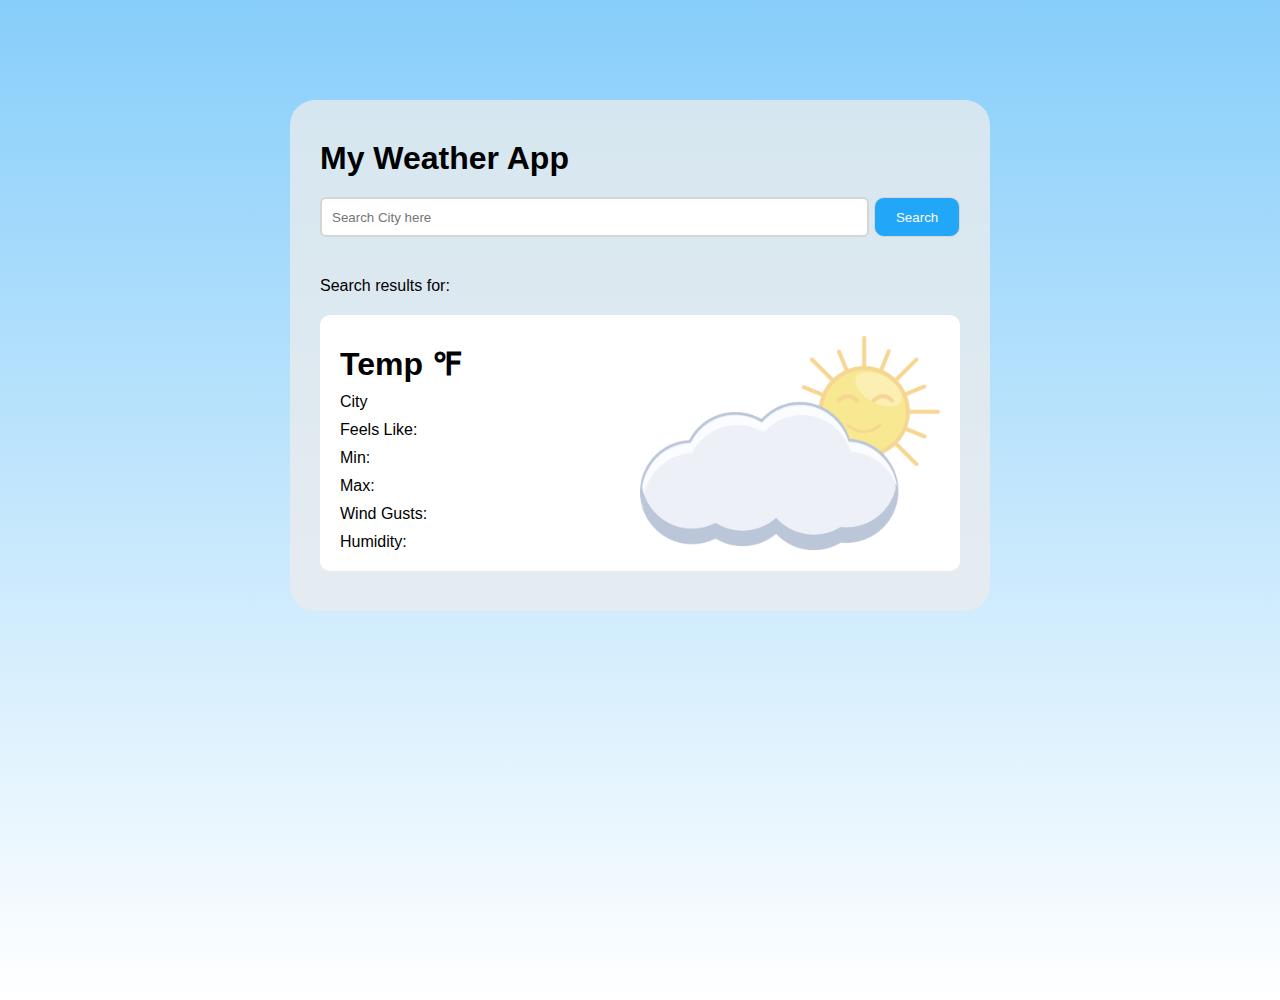
<file: index.html>
<!DOCTYPE html>
<html lang="en">

<head>
  <meta charset="UTF-8" />
  <meta
    http-equiv="X-UA-Compatible"
    content="IE=edge"
  />
  <meta
    name="viewport"
    content="width=device-width, initial-scale=1.0"
  />
  <title>Weather App</title>
  <link
    rel="stylesheet"
    href="./styles.css"
  />
</head>

<body>
  <div class="flexbox-container">
    <div class="search-border">
      <header>
        <h1 class="login">My Weather App</h1>
      </header>
      <div class="search-box">
        <div class="search-text-box">
          <input
            type="text"
            placeholder="Search City here"
            class="search-lookup"
          />
          <button class="buttons search-button">Search</button>
        </div>

      </div>
      <div class="search-results">
        <p class="search-result-description">Search results for: </p>
        <div class="weather-search-results">
          <div class="flex-results">
            <div class="result-left">
              <p class="temp">Temp &#x2109</p>
              <p class="city"> City</p>
              <p class="feels-like">Feels Like:</p>
              <p class="temp-min">Min:</p>
              <p class="temp-max">Max:</p>

              <!-- <p class="forecast">Forecast: Intermittent clouds</p> -->
              <!-- <p class="precipitation">Chance of Rain: 0%</p> -->
              <p class="wind-gusts">Wind Gusts: </p>
              <p class="humidity">Humidity:</p>
            </div>
            <div class="result-right">
              <img
                src="./screenshots/clouds.png"
                alt="cloudy day"
              >

            </div>
          </div>
        </div>
      </div>
    </div>
</body>
<script src="./main.js"></script>

</html>
</file>
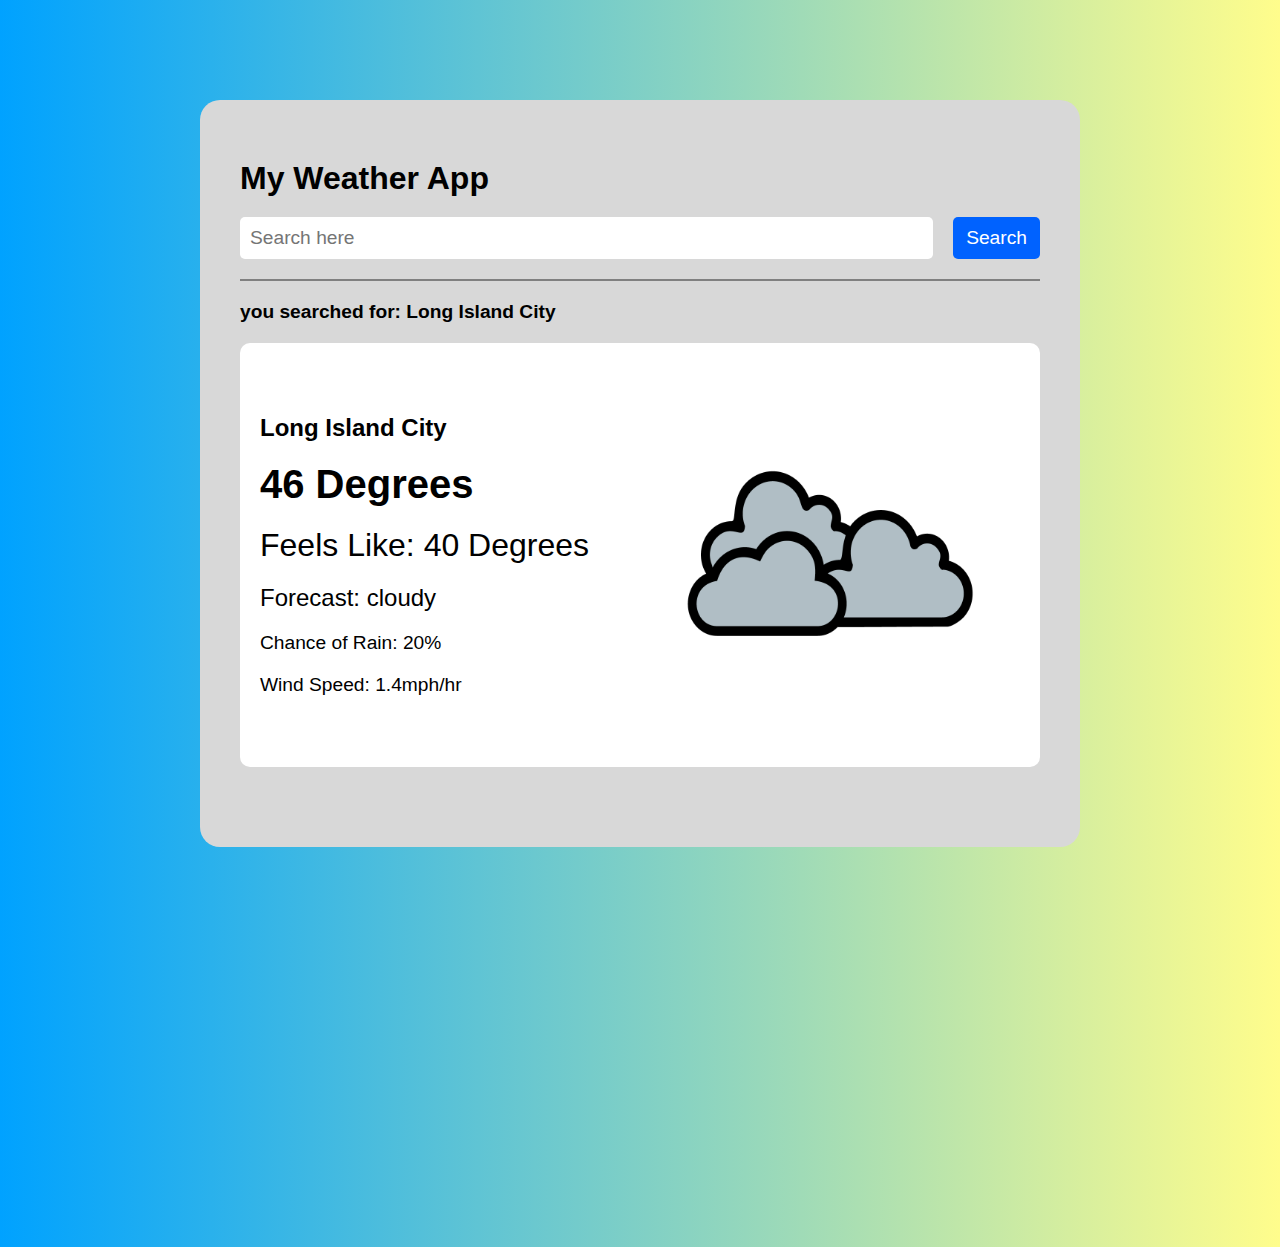
<file: index1.html>
<!DOCTYPE html>
<html lang="en">
<head>
    <meta charset="UTF-8">
    <meta http-equiv="X-UA-Compatible" content="IE=edge">
    <meta name="viewport" content="width=device-width, initial-scale=1.0">
    <title>Document</title>
    <link rel="stylesheet" href="./styles1.css">
</head>
<body>
    <div class="site-content">
        <div class="container">
            <h1 class="header">My Weather App</h1>
            <div class="search-bar">
                <input type="text" placeholder="Search here" />
                <button class="search-button">Search</button>
            </div>
            <div class="content">
                <h1 class="search-for">you searched for: Long Island City</h1>
                <div class="weather">
                    <div class="weather-content">
                        <h1 class="location-header">Long Island City</h1>
                        <p class="degrees">46 Degrees</p>
                        <div class="feels-like">Feels Like: 40 Degrees</div>
                        <p class="forecast">Forecast: cloudy</p>
                        <p class="precipitation">Chance of Rain: 20%</p>
                        <p class="wind-speed">Wind Speed: 1.4mph/hr</p>
                    </div>
                   
                    <div class="image">
                        <img src="./assets/cloudy.png" alt="">
                    </div>
                </div>
           
                <!-- <div class="weather">
                    <h1 class="location-header">Paramus</h1>
                    <p class="degrees">46 Degrees</p>
                    <p class="weather-description">cloudy</p>
                    <div class="feels-like">40 Degrees</div>
                </div>
                <div class="weather">
                    <h1 class="location-header">Fairview</h1>
                    <p class="degrees">46 Degrees</p>
                    <p class="weather-description">cloudy</p>
                    <div class="feels-like">40 Degrees</div>
                </div>
                <div class="weather">
                    <h1 class="location-header">Astoria</h1>
                    <p class="degrees">46 Degrees</p>
                    <p class="weather-description">cloudy</p>
                    <div class="feels-like">40 Degrees</div>
                </div> -->
            </div>
        </div>
    </div>
</body>
</html>
</file>
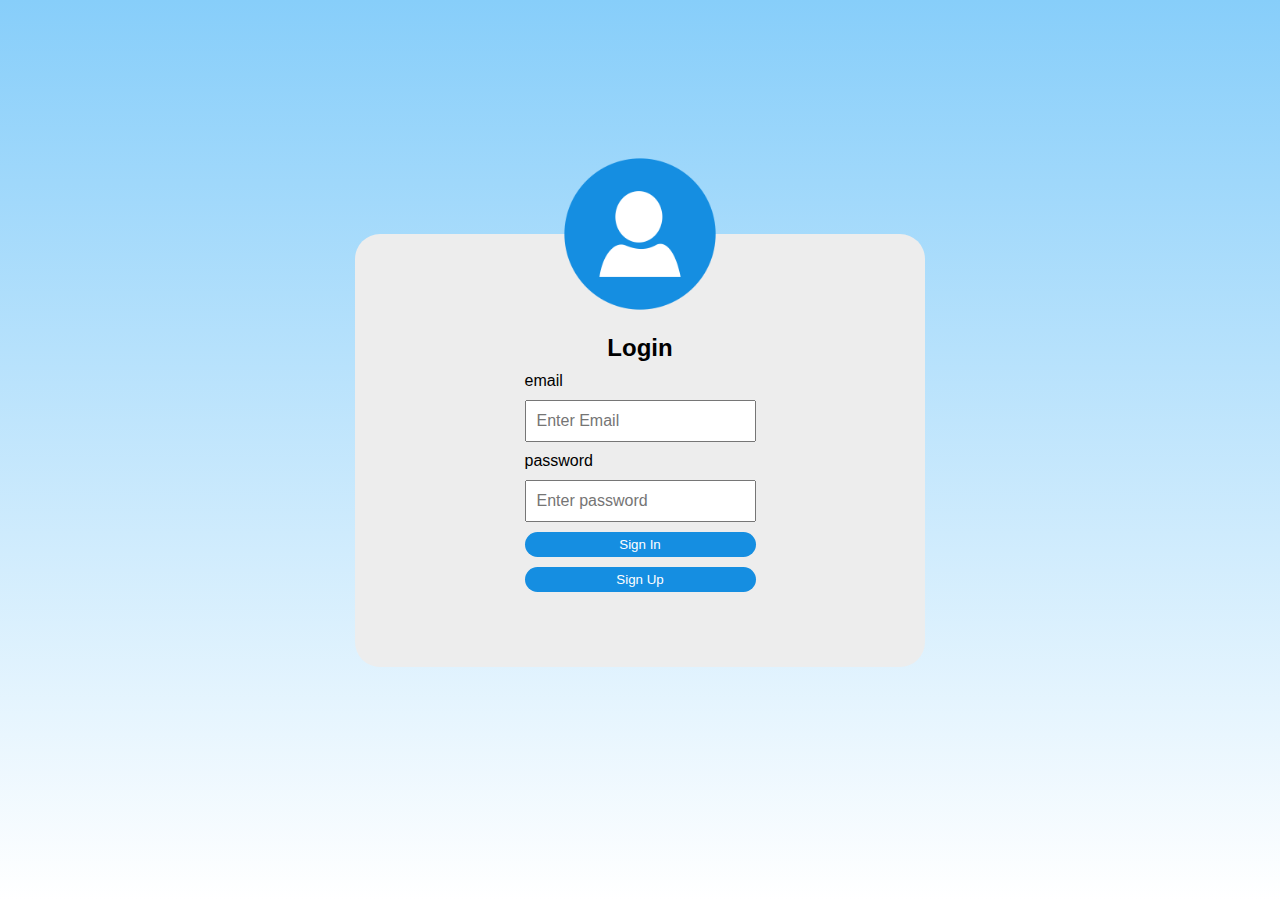
<file: login.html>
<!DOCTYPE html>
<html lang="en">

<head>
  <meta charset="UTF-8" />
  <meta
    http-equiv="X-UA-Compatible"
    content="IE=edge"
  />
  <meta
    name="viewport"
    content="width=device-width, initial-scale=1.0"
  />
  <title>Weather App</title>
  <link
    rel="stylesheet"
    href="./login.css"
  />
</head>

<body>
  <div class="flexbox-container">
    <div id="login-border">
      <div class="icon-container">
        <img
          src="./screenshots/usericon.png"
          alt="user icon"
          sizes=""
          class="icon"
        />
      </div>
      <h2 class="login-header">Login</h2>
      <div class="text-box">
        <label
          for="email"
          class="email-text"
        >email</label>
        <input
          type="text"
          name="email"
          placeholder="Enter Email"
          class="login-credentials"
        />
        <label
          for="password"
          class="password-text"
        >password</label>
        <input
          type="text"
          placeholder="Enter password"
          class="password-credentials"
        />
        <div class="buttons">
          <a href="./index.html">
            <button
              class="login-button"
              target="_self"
            >Sign In</button>
          </a>
          <a href="">
            <button class="signup-button">Sign Up</button>
          </a>
        </div>
      </div>
    </div>
</body>

</html>
</file>
<file: styles.css>
* {
  font-family: sans-serif;
  margin: 0;
  padding: 0;
  box-sizing: border-box;
}

body {
  background-image: linear-gradient(#87cefa, #ffffff);
  background-size: cover;
  background-repeat: no-repeat;
  height: 100vh;
  padding: 0 30px;
}

.flexbox-container {
  display: flex;
  justify-content: center;
  align-items: center;
  margin-top: 100px;
}
.search-text-box {
  display: flex;
  align-items: center;
  margin: 20px 0;
  height: 40px;

}
.search-border {
  border-radius: 25px;
  background-color: rgba(236, 236, 236, 0.75);
  padding: 40px 30px;
  position: relative;
  width: 100%;
  max-width: 700px;
}

.search-button {
  border: 1px solid;
  border-color: #d5d5d5;
  border-radius: 10px;
  width: 100px;
  height: 100%;
  cursor: pointer;
  margin-left: 5px;
  padding: 5px 0;
  background-color: rgb(33, 166, 248);
  color: white;
}

.search-button:hover {
  background-color: lightgray;
}

.search-button:active {
  background-color: darkgray;
}

.search-lookup {
  border: 2px solid #b8c1c5;
  border-color: #d5d5d5;
  border-radius: 6px;
  padding: 8px 0;
  padding-left: 10px;
  height: 100%;
  width: 100%;
}


.weather-search-results {
  background-color: white;
  margin-top: 20px;
  border-radius: 10px;
  padding: 20px;
}

.search-results {
  padding-top: 20px;
}


.temp {
  font-weight: bold;
  font-size: 32px;
}

.flex-results {
  display: flex;
  flex-direction: row;
  justify-content: space-between;
}

.result-left {
  width: 50%;
}

.result-left > * {
  margin-top: 10px;
}

.result-right {
  width: 50%;
  display: flex;
  justify-content: center;
}

.result-right > img {
  height: 100%;
  width: 100%;
  object-fit: contain;
}

@media screen and (max-width: 600px) {
  .search-lookup {
    /* width: 100%; */

  }
  .flex-results {
    flex-direction: column-reverse;
    }

  .result-left  {
    width: 100%;
    padding-top: 20px;
  }

  .result-right {
    width: 100%;
    height: 100px;
  }
}
</file>
<file: styles1.css>
body {
    display: flex;
    justify-content: center;
    background-image: linear-gradient(to right, rgb(0, 162, 255), rgb(255, 253, 140));
    background-repeat: no-repeat;
    font-family: sans-serif;
    padding:0 20px;
    padding-bottom: 400px;
}

* {
    margin: 0;
}

.site-content {
    width: 100%;
    height: 100%;
    display: flex;
    justify-content: center;
}
.container {
    display: flex;
    flex-direction: column;
    max-width: 800px;
    width: 100%;
    /* border: 2px solid grey; */
    padding: 60px 40px;
    margin-top: 100px;
    height: auto;
    background-color: rgb(216, 216, 216);
    border-radius: 20px;
}

h1 {
    margin: 0;
}

.search-bar {
    padding: 20px 0;
    width: 100%;
    display: flex;
}

.search-button {
    margin-left: 20px;
    width: 100px;
    border: none;
    background-color: rgb(0, 98, 255);
    color: white;
    border-radius: 5px;
    font-size: 1.2rem;
    cursor: pointer;
}
input {
    width: 100%;
    height: 40px;
    padding-left: 10px;
    border-radius: 5px;
    border: none;
    font-size: 1.2rem;
}
.content {
    padding-top: 20px;
    border-top: 2px solid gray;
    display: flex;
    flex-direction: column;
}

.search-for {
    font-size: 1.2rem;
}

.weather {
    border-radius: 10px;
    margin: 20px 0;
    background-color: white;
    padding: 20px;
    display: flex;
    align-items: center;
}

.weather-content {
    width: 50%;
}
.weather h1 {
    font-size: 1.5rem;
}

.degrees {
    font-size: 2.5rem;
    margin-top: 20px;
    font-weight: bold;
}
.feels-like {
    font-size: 2rem;
    margin-top: 20px;
}
.forecast {
    font-size: 1.5rem;
    margin-top: 20px;
}

.precipitation {
        margin-top: 20px;

    font-size: 1.2rem;
}

.wind-speed {
        margin-top: 20px;

    font-size: 1.2rem;
}

.image {
    /* height: 200px; */
    width: 50%;
}

.image img {
    height: 100%;
    width: 100%;
    object-fit: contain;
}
</file>
<file: login.css>
* {
  margin: 0;
  padding: 0;
  font-family: sans-serif;
  box-sizing: border-box;
}

/* above ^ is quite common to override any inherent styling. Do this always because you want to decide all the styling of the app */



/* general tips */

/* HTML TIPS */

/* dont use <header></header>, outdated no one uses them anymore */

/* label aren't necessary */

/* use classes over id's  */

/* you did good putting an image inside a div but image should always be width 100% height 100% and it's parent div sets the actual height */


/* dont directly change the html or body except for above. Use a parent container instead*/

/* dont rely on padding to set the size of a container's content (width and height of children elements) 
*/

/* padding should be used to handle the spacing between a container's border, and its children only.  */
/* margin should be used to handle the spacing between children inside the same container */

/* you should rely on flexbox to organize how children are arranged (vertically vs horizontally, spread apart, close together etc) before using margin on the children */

.flexbox-container {
  background-image: linear-gradient(#87cefa, #ffffff);
  background-size: cover;
  background-repeat: no-repeat;
  height: 100vh;

  /* always center children */
  /* look below on how it saves you a lot of extra styling because of how this affects all children of this container */
  display: flex;
  justify-content: center;
  align-items: center;

  /* flex-box container acts as the main container. 0 30px is a common padding because it allows you to always have some padding so content never touches the border of the screen. The children should then use width 100% and max-width so that they can grow and be responsive as the screen widths increase */
  padding: 0 30px;
}

/* acts as the content's container */
/* flex-direction column and align-items center will organize all children vertically but also center them horizontally */

/* by setting width 100% and max-width 800px, this container will be responsive and always grow but cap out at 800px  */


#login-border {
  display: flex;
  flex-direction: column;
  align-items: center;
  background-color: rgb(237, 237, 237);
  max-width: 570px;
  width: 100%;
  border-radius: 25px;
  padding: 30px 20px;
  position: relative;
  padding-top: 100px;
  padding-bottom: 75px;
}

.icon-container {
  max-width: 200px;
  position: absolute;
  top: -100px;
}

.icon {
  width: 100%;
  height: 100%;
}

.login-header {
  margin: 0;
}

/* arrange children of text-box vertically */
.text-box {
  display: flex;
  flex-direction: column;
}

/* make all children of text-box have a margin top of 10px */

.text-box > * {
  margin-top: 10px;
}

input {
  font-size: 1rem;
  padding: 10px;
}
/* arrange children of button container vertically */
.buttons {
  display: flex;
  flex-direction: column;
}

button {
  width: 100%;
  background-color: #158ee1;
  border-radius: 40px;
  border: none;
  color: white;
  padding: 5px;

}

.signup-button {
  margin-top: 10px;
}


/* notice how with this method of styling you don't need to rely on media queries. You'll definitely still use them but think in these terms */

/* margin and padding generaly have static values  */

/* container widths generally use percentages and max/min values so that they can grow and be responsive */

/* rely on flexbox to arrange a containers children before anything then margin to separate children from eachother  */

/* padding to only control the space between the content of a container and itself (regardless of how many children). Think invisible border because no one wants to read text right at the edge of a screen. DO NOT use padding to space children from each other */
</file>
